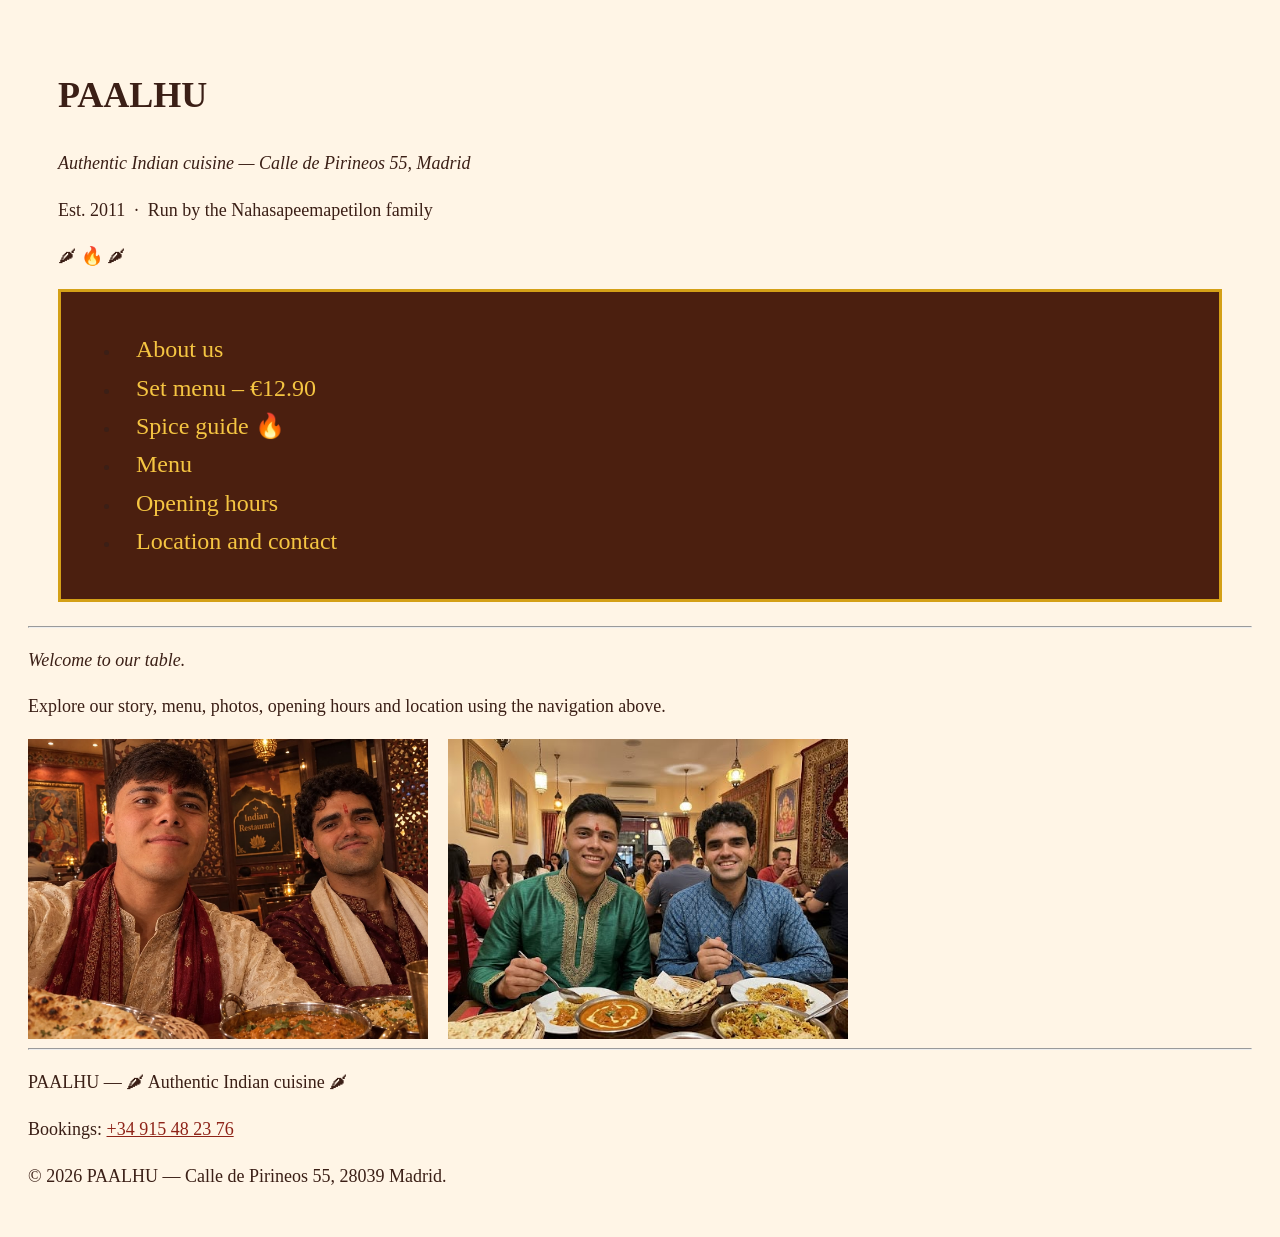
<file: index.html>
<!DOCTYPE html>
<html lang="en">
<head>
    <meta charset="UTF-8">
    <meta name="viewport" content="width=device-width, initial-scale=1.0">
    <title>PAALHU &mdash; Indian Restaurant</title>
    <meta name="description" content="PAALHU, Indian restaurant at Calle de Pirineos 55, Madrid.">
    <link rel="stylesheet" href="css/styles.css">
</head>
<body bgcolor="#FFF5E6" text="#3B1F16" link="#8E2318" vlink="#6B2418">
    <header>
        <h1>PAALHU</h1>
        <p><em>Authentic Indian cuisine &mdash; Calle de Pirineos 55, Madrid</em></p>
        <p>Est. 2011 &nbsp;&middot;&nbsp; Run by the Nahasapeemapetilon family</p>
        <p>&#127798; &#128293; &#127798;</p>
        <nav>
            <ul>
                <li><a href="pages/about_us.html" target="_blank" rel="noopener">About us</a></li>
                <li><a href="pages/set-menu.html" target="_blank" rel="noopener">Set menu &ndash; &euro;12.90</a></li>
                <li><a href="pages/spice_guide.html" target="_blank" rel="noopener">Spice guide &#128293;</a></li>
                <li><a href="pages/menu.html" target="_blank" rel="noopener">Menu</a></li>
                <li><a href="pages/opening_hours.html" target="_blank" rel="noopener">Opening hours</a></li>
                <li><a href="pages/location.html" target="_blank" rel="noopener">Location and contact</a></li>
            </ul>
        </nav>
    </header>
    <hr>
    <main>
        <p><em>Welcome to our table.</em></p>
        <p>Explore our story, menu, photos, opening hours and location using the navigation above.</p>
    </main>
        <div class="fotos">
            <img src="img/paalhu-family.jpeg" width="400"
                 alt="Two members of the Nahasapeemapetilon family at a table of PAALHU.">
              <img src="img/paalhu-dining-room.jpeg" width="400"
                  alt="The PAALHU dining room.">
        </div>
    <hr>
    <footer>
        <p>PAALHU &mdash; &#127798; Authentic Indian cuisine &#127798;</p>
        <p>Bookings: <a href="tel:+34915482376">+34 915 48 23 76</a></p>
        <p>&copy; 2026 PAALHU &mdash; Calle de Pirineos 55, 28039 Madrid.</p>
    </footer>
</body>
</html>
</file>
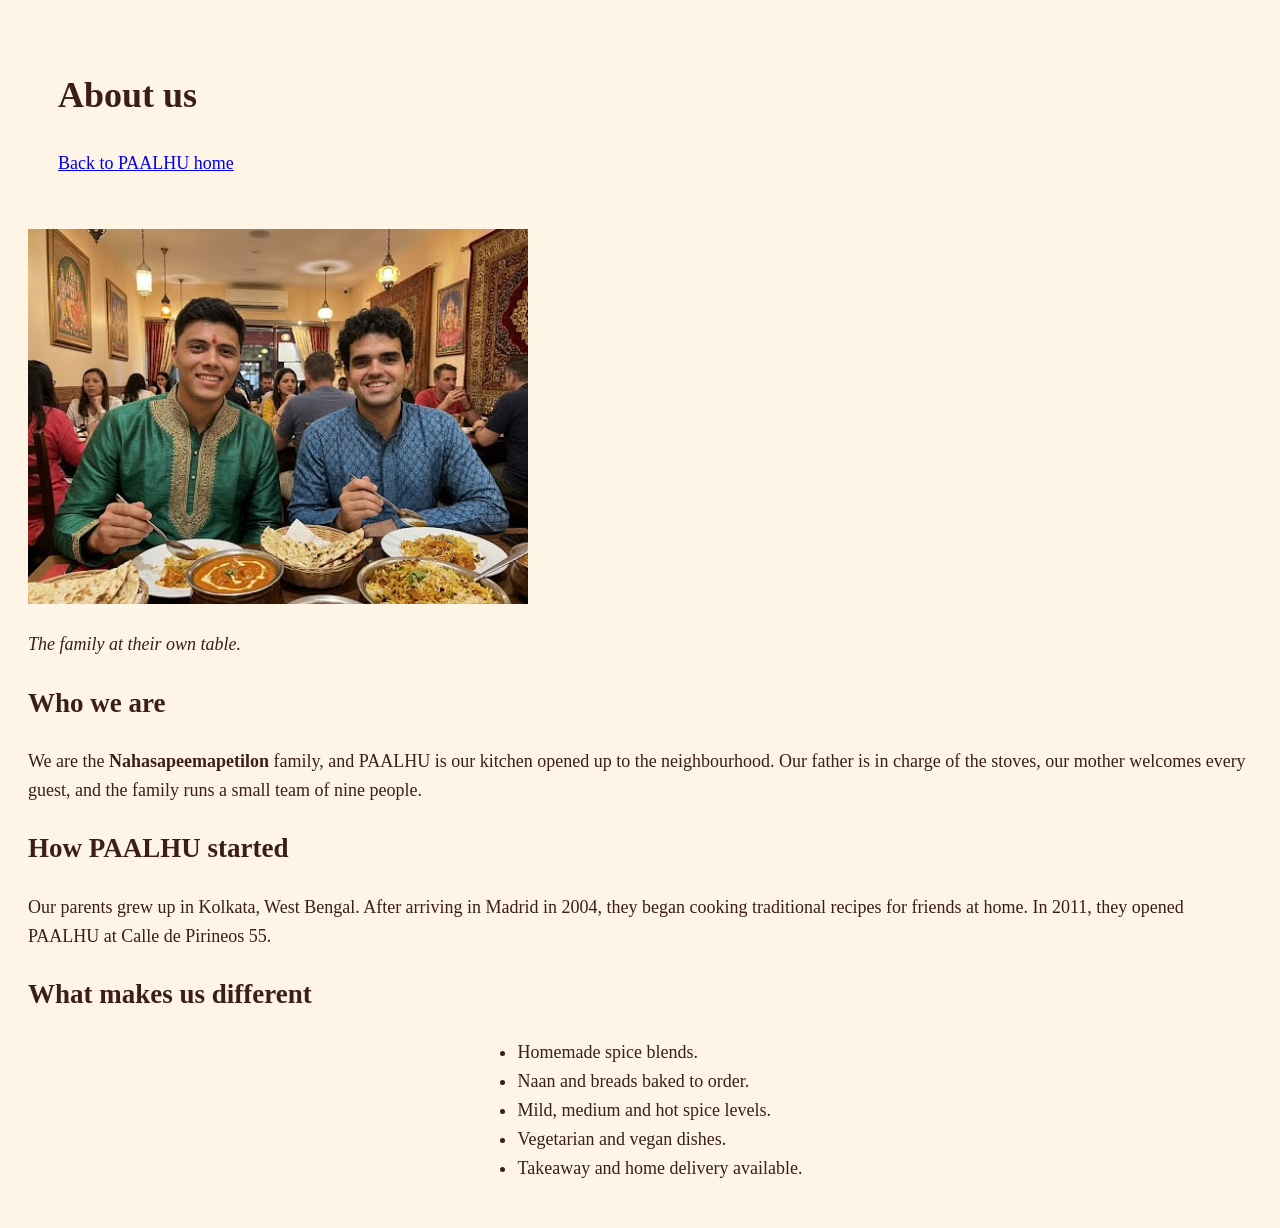
<file: pages/about_us.html>
<!DOCTYPE html>
<html lang="en">
<head>
    <meta charset="UTF-8">
    <meta name="viewport" content="width=device-width, initial-scale=1.0">
    <title>About us | PAALHU</title>
    <link rel="stylesheet" href="../css/styles.css">
</head>
<body>
    <header>
        <h1>About us</h1>
        <p><a href="../index.html">Back to PAALHU home</a></p>
    </header>
    <main>
        <p><img src="../img/paalhu-dining-room.jpeg" width="500" alt="The PAALHU family in the dining room."></p>
        <p><em>The family at their own table.</em></p>
        <h2>Who we are</h2>
        <p>We are the <strong>Nahasapeemapetilon</strong> family, and PAALHU is our kitchen opened up to the neighbourhood. Our father is in charge of the stoves, our mother welcomes every guest, and the family runs a small team of nine people.</p>
        <h2>How PAALHU started</h2>
        <p>Our parents grew up in Kolkata, West Bengal. After arriving in Madrid in 2004, they began cooking traditional recipes for friends at home. In 2011, they opened PAALHU at Calle de Pirineos 55.</p>
        <h2>What makes us different</h2>
        <ul class="especialidades">
            <li>Homemade spice blends.</li> 
             <li>Naan and breads baked to order.</li>
            <li>Mild, medium and hot spice levels.</li> 
            <li>Vegetarian and vegan dishes.</li>
            <li>Takeaway and home delivery available.</li>
        </ul>
    </main>
</body>
</html>
</file>
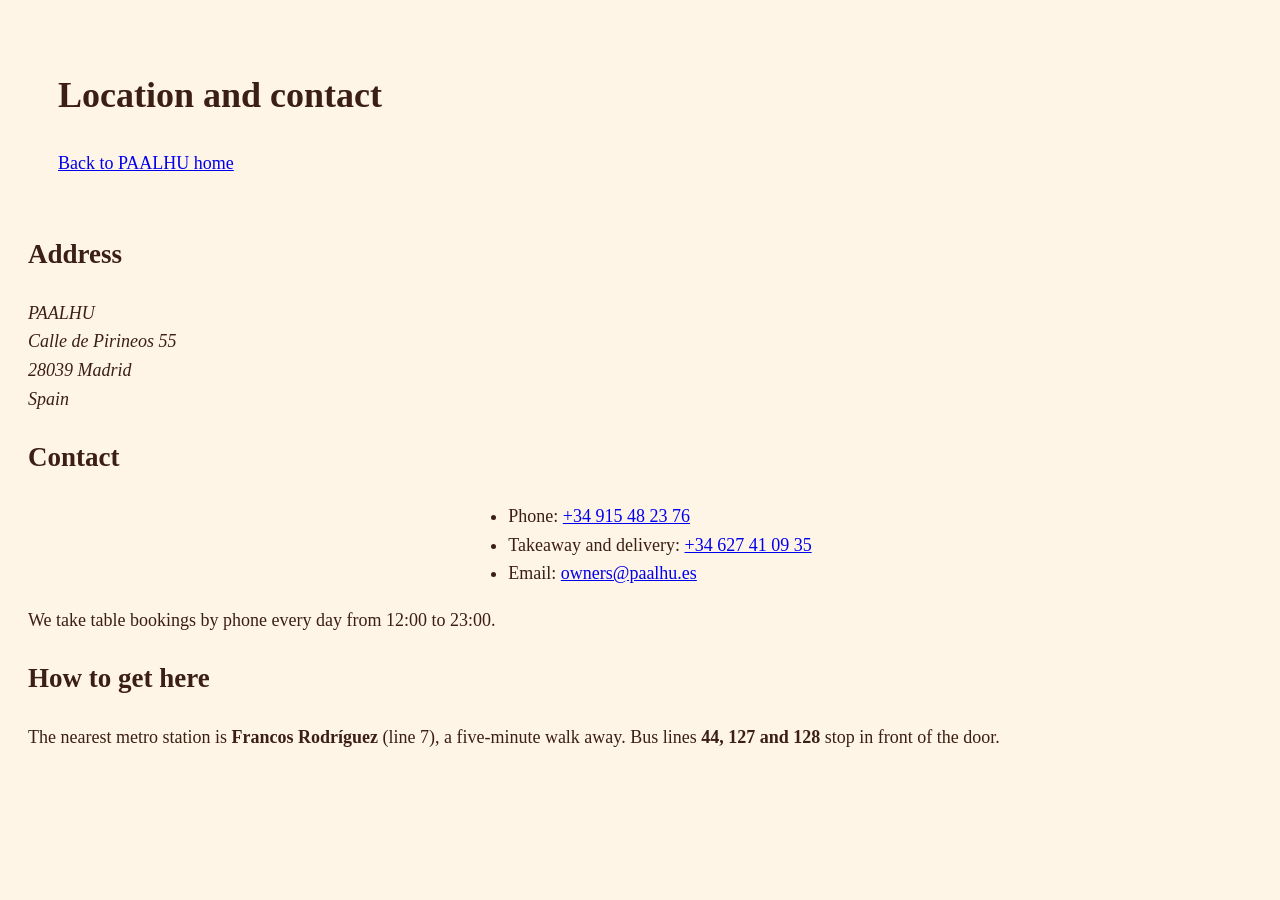
<file: pages/location.html>
<!DOCTYPE html>
<html lang="en">
<head>
    <meta charset="UTF-8">
    <meta name="viewport" content="width=device-width, initial-scale=1.0">
    <title>Location and contact | PAALHU</title>
    <link rel="stylesheet" href="../css/styles.css">
</head>
<body>
    <header>
        <h1>Location and contact</h1>
        <p><a href="../index.html">Back to PAALHU home</a></p>
    </header>
    <main>
        <h2>Address</h2>
        <address>PAALHU<br>Calle de Pirineos 55<br>28039 Madrid<br>Spain</address>
        <h2>Contact</h2>
        <ul>
            <li>Phone: <a href="tel:+34915482376">+34 915 48 23 76</a></li>
            <li>Takeaway and delivery: <a href="tel:+34627410935">+34 627 41 09 35</a></li>
            <li>Email: <a href="mailto:owners@paalhu.es">owners@paalhu.es</a></li>
        </ul>
        <p>We take table bookings by phone every day from 12:00 to 23:00.</p>
        <h2>How to get here</h2>
        <p>The nearest metro station is <strong>Francos Rodr&iacute;guez</strong> (line 7), a five-minute walk away. Bus lines <strong>44, 127 and 128</strong> stop in front of the door.</p>
    </main>
</body>
</html>
</file>
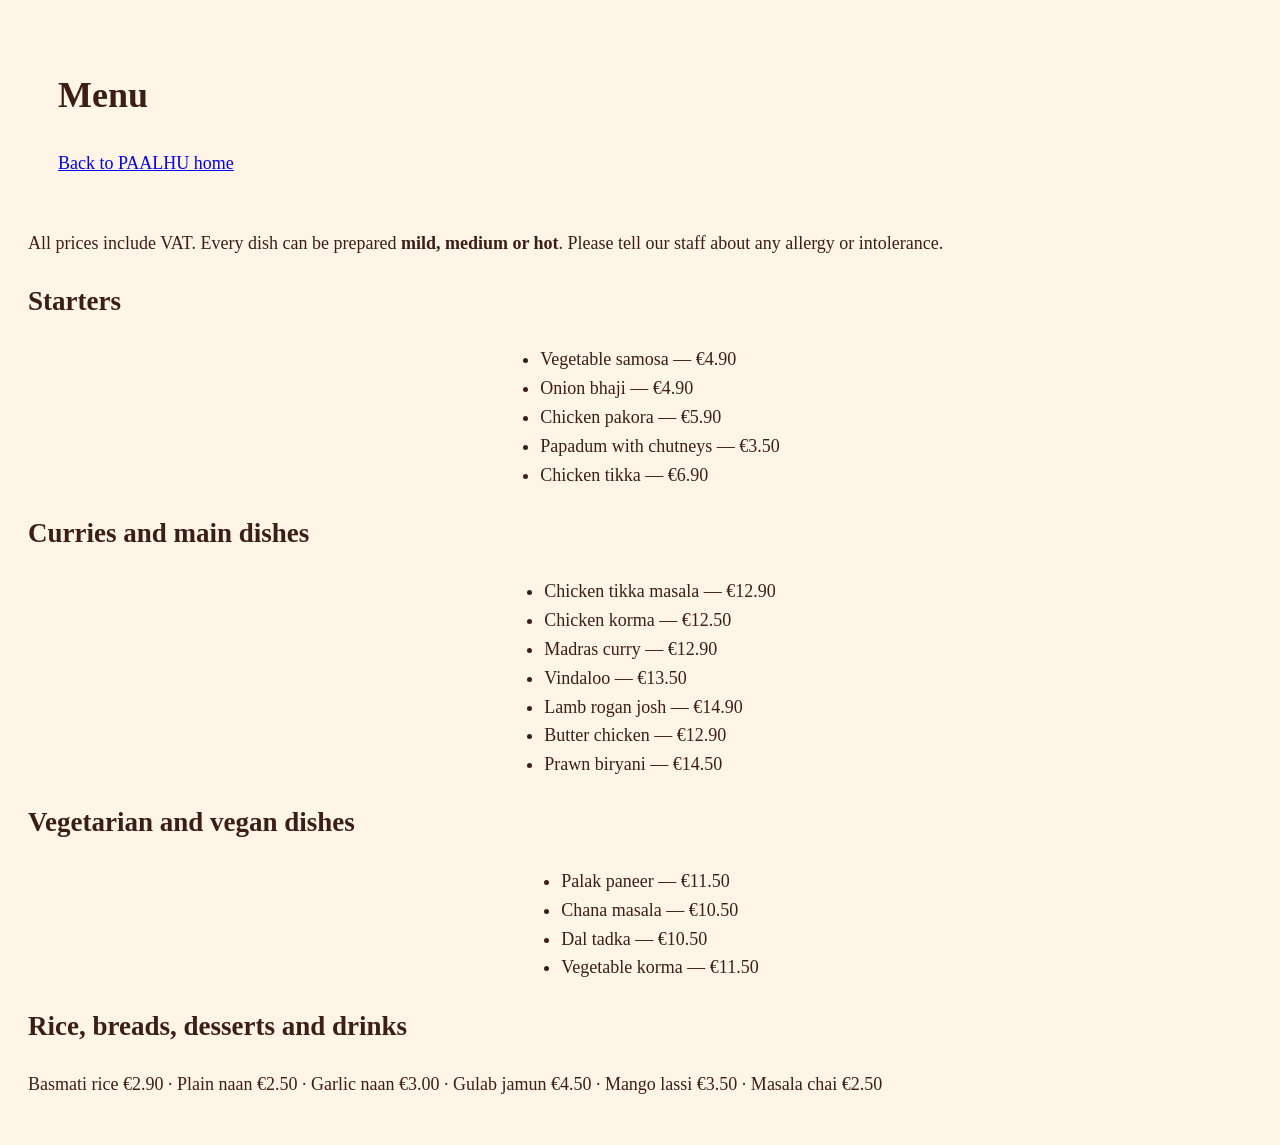
<file: pages/menu.html>
<!DOCTYPE html>
<html lang="en">
<head>
    <meta charset="UTF-8">
    <meta name="viewport" content="width=device-width, initial-scale=1.0">
    <title>Menu | PAALHU</title>
    <link rel="stylesheet" href="../css/styles.css">
</head>
<body>
    <header>
        <h1>Menu</h1>
        <p><a href="../index.html">Back to PAALHU home</a></p>
    </header>
    <main>
        <p>All prices include VAT. Every dish can be prepared <strong>mild, medium or hot</strong>. Please tell our staff about any allergy or intolerance.</p>
        <h2>Starters</h2>
        <ul><li>Vegetable samosa &mdash; &euro;4.90</li><li>Onion bhaji &mdash; &euro;4.90</li><li>Chicken pakora &mdash; &euro;5.90</li><li>Papadum with chutneys &mdash; &euro;3.50</li><li>Chicken tikka &mdash; &euro;6.90</li></ul>
        <h2>Curries and main dishes</h2>
        <ul><li>Chicken tikka masala &mdash; &euro;12.90</li><li>Chicken korma &mdash; &euro;12.50</li><li>Madras curry &mdash; &euro;12.90</li><li>Vindaloo &mdash; &euro;13.50</li><li>Lamb rogan josh &mdash; &euro;14.90</li><li>Butter chicken &mdash; &euro;12.90</li><li>Prawn biryani &mdash; &euro;14.50</li></ul>
        <h2>Vegetarian and vegan dishes</h2>
        <ul><li>Palak paneer &mdash; &euro;11.50</li><li>Chana masala &mdash; &euro;10.50</li><li>Dal tadka &mdash; &euro;10.50</li><li>Vegetable korma &mdash; &euro;11.50</li></ul>
        <h2>Rice, breads, desserts and drinks</h2>
        <p>Basmati rice &euro;2.90 &middot; Plain naan &euro;2.50 &middot; Garlic naan &euro;3.00 &middot; Gulab jamun &euro;4.50 &middot; Mango lassi &euro;3.50 &middot; Masala chai &euro;2.50</p>
    </main>
</body>
</html>
</file>
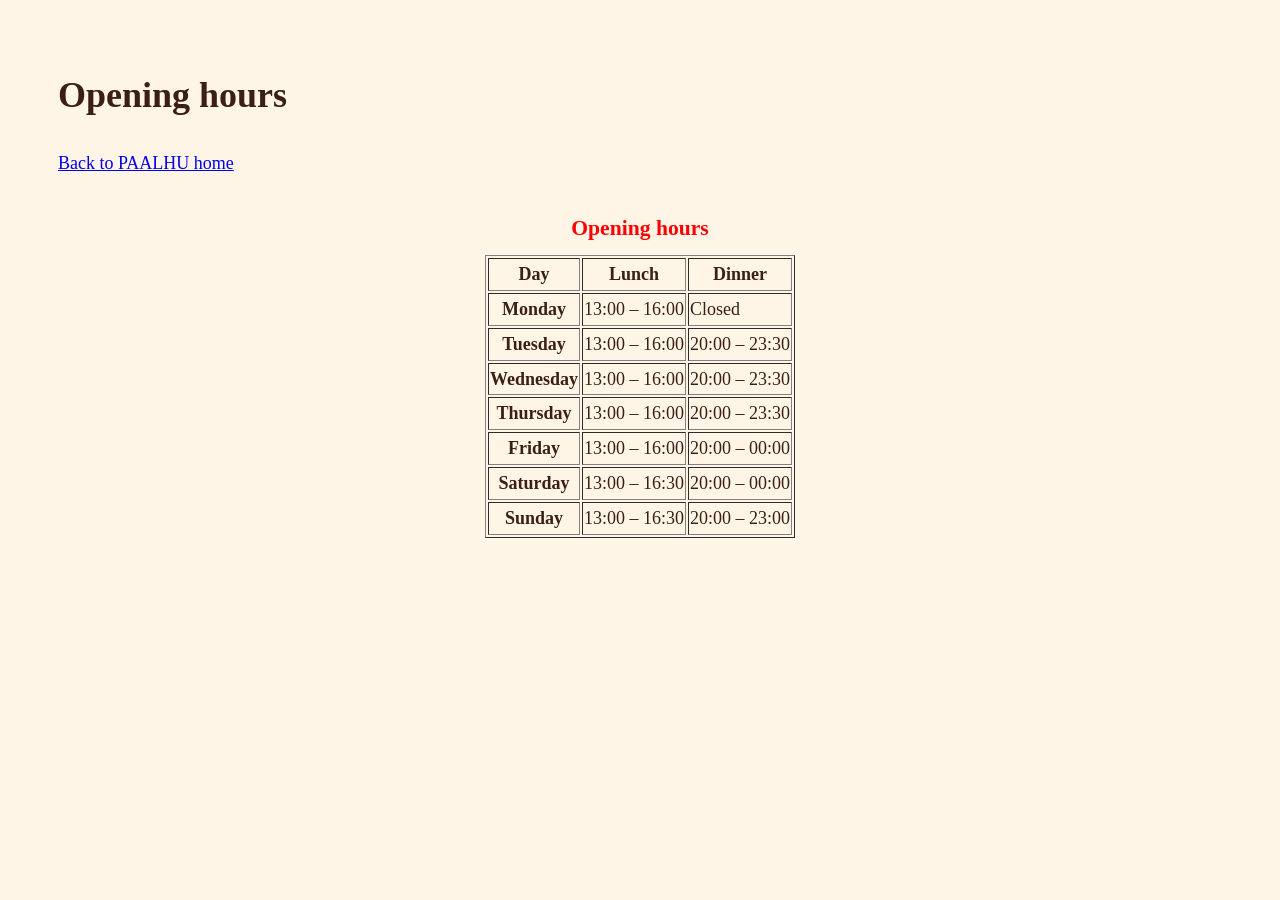
<file: pages/opening_hours.html>
<!DOCTYPE html>
<html lang="en">
<head>
    <meta charset="UTF-8">
    <meta name="viewport" content="width=device-width, initial-scale=1.0">
    <title>Opening hours | PAALHU</title>
    <link rel="stylesheet" href="../css/styles.css">
</head>
<body>
    <header>
        <h1>Opening hours</h1>
        <p><a href="../index.html">Back to PAALHU home</a></p>
    </header>
    <main>
        <table border="1">
            <caption>Opening hours</caption>
            <thead><tr><th>Day</th><th>Lunch</th><th>Dinner</th></tr></thead>
            <tbody>
                <tr><th>Monday</th><td>13:00 &ndash; 16:00</td><td>Closed</td></tr>
                <tr><th>Tuesday</th><td>13:00 &ndash; 16:00</td><td>20:00 &ndash; 23:30</td></tr>
                <tr><th>Wednesday</th><td>13:00 &ndash; 16:00</td><td>20:00 &ndash; 23:30</td></tr>
                <tr><th>Thursday</th><td>13:00 &ndash; 16:00</td><td>20:00 &ndash; 23:30</td></tr>
                <tr><th>Friday</th><td>13:00 &ndash; 16:00</td><td>20:00 &ndash; 00:00</td></tr>
                <tr><th>Saturday</th><td>13:00 &ndash; 16:30</td><td>20:00 &ndash; 00:00</td></tr>
                <tr><th>Sunday</th><td>13:00 &ndash; 16:30</td><td>20:00 &ndash; 23:00</td></tr>
            </tbody>
        </table>
    </main>
</body>
</html>
</file>
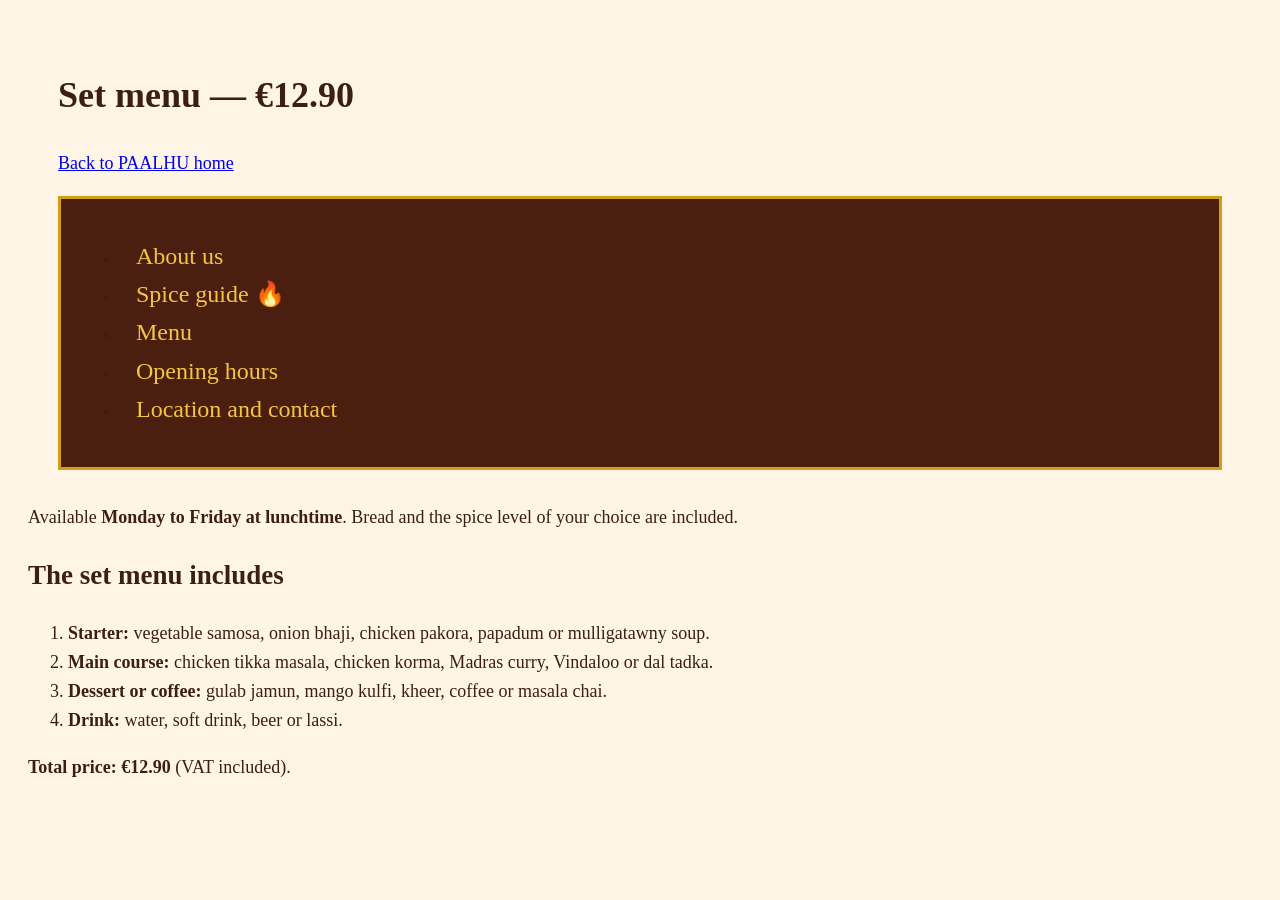
<file: pages/set-menu.html>
<!DOCTYPE html>
<html lang="en">
<head>
    <meta charset="UTF-8">
    <meta name="viewport" content="width=device-width, initial-scale=1.0">
    <title>Set menu | PAALHU</title>
    <meta name="description" content="Set menu at PAALHU for &euro;12.90, Monday to Friday at lunchtime.">
    <link rel="stylesheet" href="../css/styles.css">
</head>
<body>
    <header>
        <h1>Set menu &mdash; &euro;12.90</h1>
        <p><a href="../index.html">Back to PAALHU home</a></p>
        <nav>
            <ul>
                <li><a href="about_us.html">About us</a></li>
                <li><a href="spice_guide.html">Spice guide &#128293;</a></li>
                <li><a href="menu.html">Menu</a></li>
                <li><a href="opening_hours.html">Opening hours</a></li>
                <li><a href="location.html">Location and contact</a></li>
            </ul>
        </nav>
    </header>
    <main>
        <p>Available <strong>Monday to Friday at lunchtime</strong>. Bread and the spice level of your choice are included.</p>
        <h2>The set menu includes</h2>
        <ol>
            <li><strong>Starter:</strong> vegetable samosa, onion bhaji, chicken pakora, papadum or mulligatawny soup.</li>
            <li><strong>Main course:</strong> chicken tikka masala, chicken korma, Madras curry, Vindaloo or dal tadka.</li>
            <li><strong>Dessert or coffee:</strong> gulab jamun, mango kulfi, kheer, coffee or masala chai.</li>
            <li><strong>Drink:</strong> water, soft drink, beer or lassi.</li>
        </ol>
        <p><strong>Total price: &euro;12.90</strong> (VAT included).</p>
    </main>
</body>
</html>
</file>
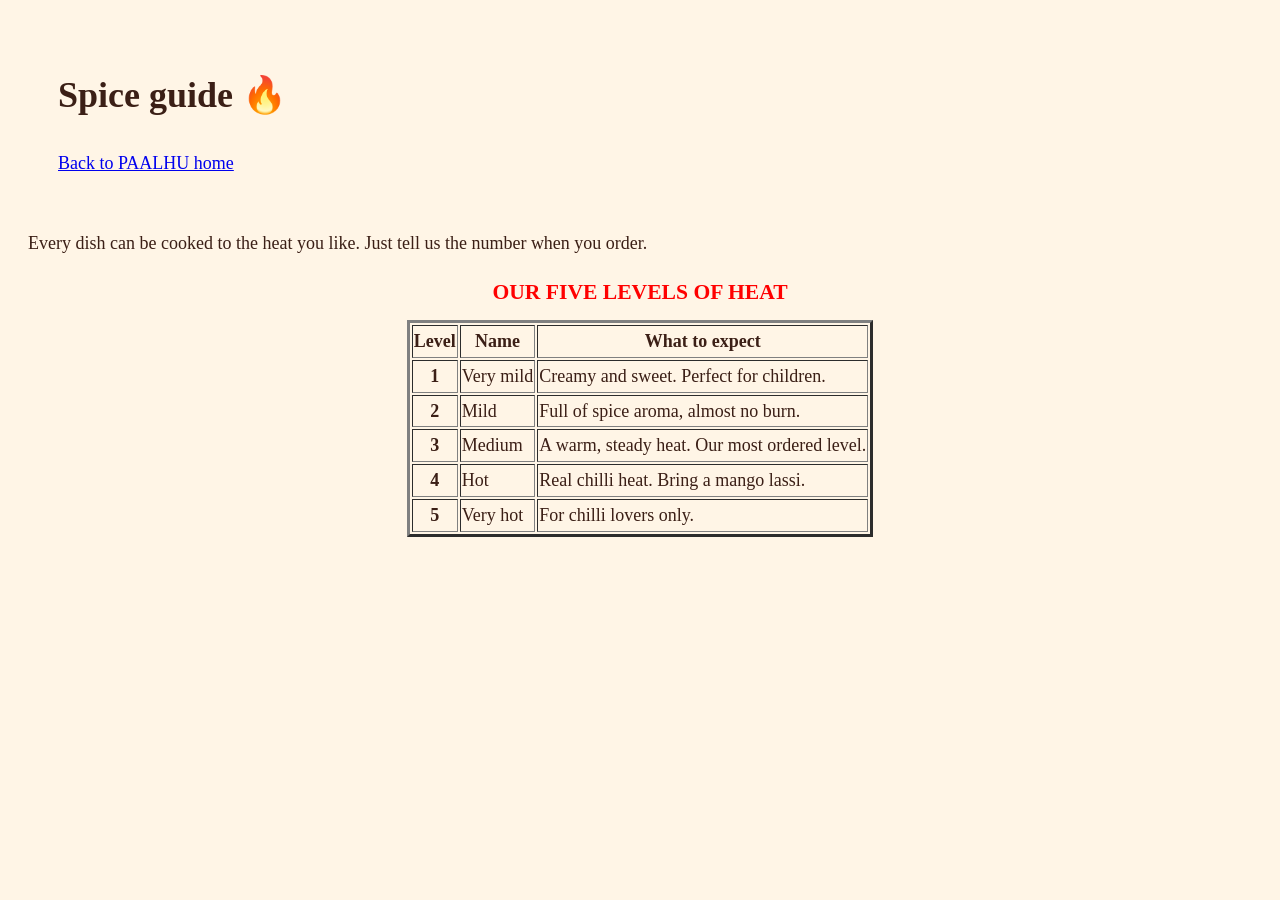
<file: pages/spice_guide.html>
<!DOCTYPE html>
<html lang="en">
<head>
    <meta charset="UTF-8">
    <meta name="viewport" content="width=device-width, initial-scale=1.0">
    <title>Spice guide | PAALHU</title>
    <link rel="stylesheet" href="../css/styles.css">
</head>
<body>
    <header>
        <h1>Spice guide &#128293;</h1>
        <p><a href="../index.html">Back to PAALHU home</a></p>
    </header>
    <main>
        <p>Every dish can be cooked to the heat you like. Just tell us the number when you order.</p>
        <table border="3">
            <caption>OUR FIVE LEVELS OF HEAT </caption>
            <thead><tr><th>Level</th><th>Name</th><th>What to expect</th></tr></thead>
            <tbody>
                <tr><th>1</th><td>Very mild</td><td>Creamy and sweet. Perfect for children.</td></tr>
                <tr><th>2</th><td>Mild</td><td>Full of spice aroma, almost no burn.</td></tr>
                <tr><th>3</th><td>Medium</td><td>A warm, steady heat. Our most ordered level.</td></tr>
                <tr><th>4</th><td>Hot</td><td>Real chilli heat. Bring a mango lassi.</td></tr>
                <tr><th>5</th><td>Very hot</td><td>For chilli lovers only.</td></tr>
            </tbody>
        </table>
    </main>
</body>
</html>
</file>
<file: css/styles.css>
/* ===== PAALHU — hoja de estilos única para todo el sitio ===== */

/* --- Base --- */
* {
    box-sizing: border-box;
}
body {
    background-color: #FFF5E6;
    color: #3B1F16;
    font-family: Georgia, "Times New Roman", serif;
    font-size: 18px;
    line-height: 1.6;
    padding: 20px;
}

/* --- Estructura de página --- */
header {
    justify-content: flex-start;
    align-items: center;
    padding: 15px 30px;
}
nav {
    display: flex;
    background-color: #4b1f0f;
    padding:20px;
    justify-content: space-between;
    border: 3px solid #d4a017;

}
nav a{
    color: #f5c542;
    text-decoration: none;
    font-size: 24px;
    font-size: bold;
    font-family: Georgia,serif;
    margin: 0 15px;
}
footer {
    display: block;
    width: 100%;
    clear: both;
}

/* --- Listas del contenido (no las del nav) --- */
main ul {
    width: fit-content;
    margin-left: auto;
    margin-right: auto;
}

/* --- Tablas (spice guide, opening hours) --- */
table {
    margin-left: auto;
    margin-right: auto;
}
caption {
    color: red;
    font-size: 1.2em;
    font-weight: bolder;
    padding-bottom: 10px;
}

/* --- Galería de fotos (index) --- */
.fotos {
    display: flex;
    gap: 20px;
}
</file>
